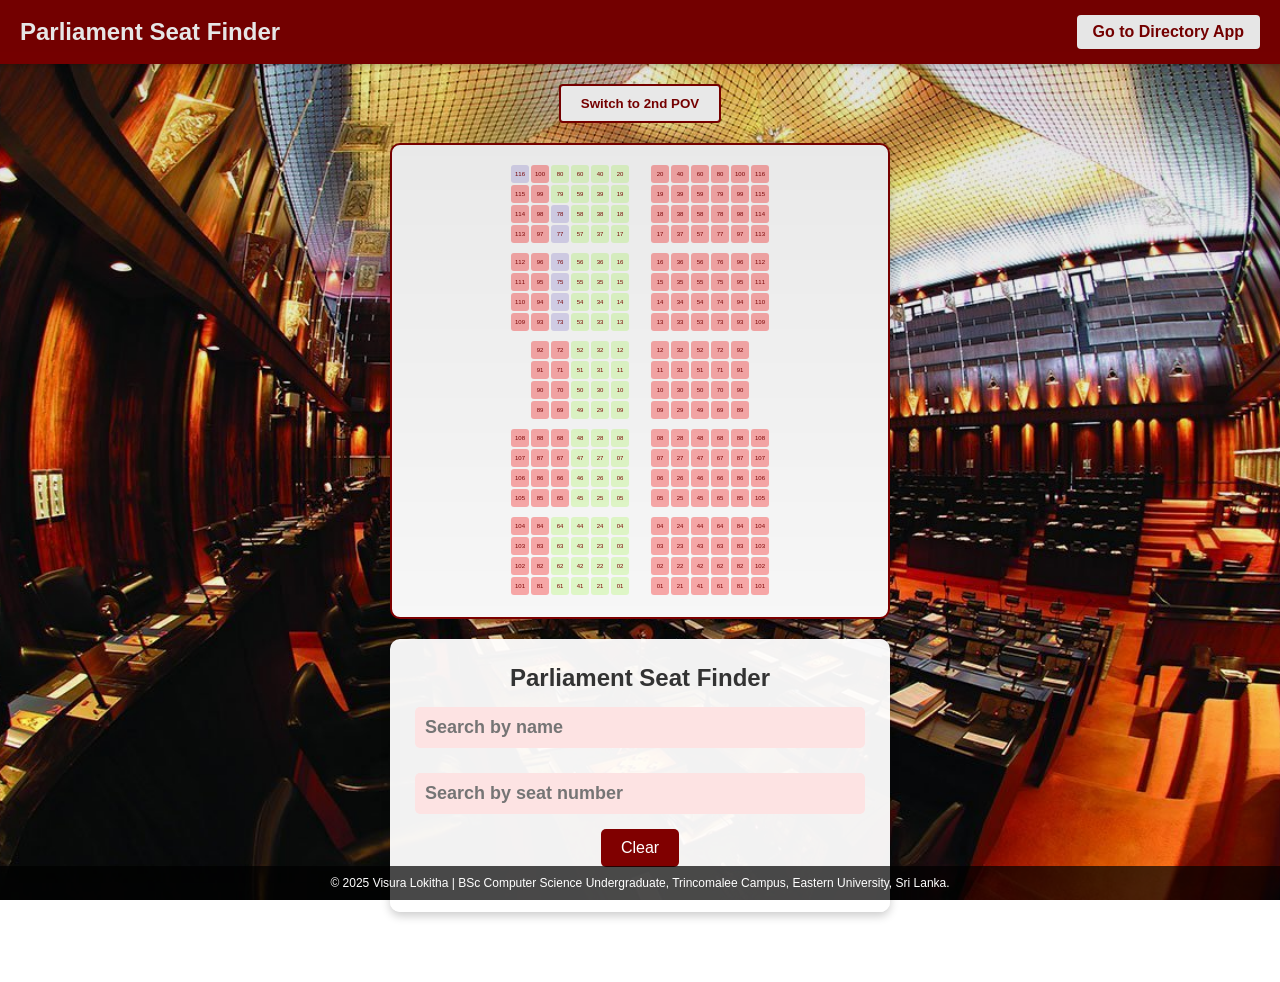
<file: index.html>
<!DOCTYPE html>
<html lang="en">
<head>
    <meta charset="UTF-8">
    <meta name="viewport" content="width=device-width, initial-scale=1.0">
    <meta name="2d80ed2da784241c2822c6486a6f27bb0899a171" content="2d80ed2da784241c2822c6486a6f27bb0899a171" />

    <!-- ✅ Primary SEO Meta Tags -->
    <title>Parliament Seat Finder | Sri Lanka Parliament Seats & MP Details</title>
    <meta name="description" content="Easily find Sri Lanka Parliament seats by MP name or seat number. A free community tool built to help the public access Sri Lankan Parliament seating information and MP contact details quickly.">
    <meta name="keywords" content="Parliament Seat Finder, Sri Lanka Parliament, Sri Lanka Parliament Seats, Sri Lanka Parliament Members, MP Seat Number, Sri Lanka MP, Member of Parliament Sri Lanka, Parliament Seating Chart, Sri Lanka Parliament 2024, Find MP Seat, Sri Lanka Parliament Contact">
    <meta name="author" content="Visura Lokitha De Silva">
    <meta name="robots" content="index, follow">
    <meta name="theme-color" content="#800000">

    <!-- ✅ Open Graph (Facebook, LinkedIn, WhatsApp previews) -->
    <meta property="og:type" content="website">
    <meta property="og:title" content="Parliament Seat Finder | Sri Lanka Parliament Seats">
    <meta property="og:description" content="A free tool built to help the public find Sri Lankan Parliament members' seats instantly by name or seat number.">
    <meta property="og:image" content="The-Sri-Lankan-Parliament.jpg">
    <meta property="og:locale" content="en_LK">
    <meta property="og:site_name" content="Parliament Seat Finder">

    <!-- ✅ Twitter Card -->
    <meta name="twitter:card" content="summary_large_image">
    <meta name="twitter:title" content="Parliament Seat Finder | Sri Lanka Parliament Seats">
    <meta name="twitter:description" content="A free community tool to find Sri Lankan MP seats by name or seat number. Built to help the public.">
    <meta name="twitter:image" content="The-Sri-Lankan-Parliament.jpg">

    <!-- ✅ Structured Data (JSON-LD) -->
    <script type="application/ld+json">
    {
        "@context": "https://schema.org",
        "@type": "WebApplication",
        "name": "Parliament Seat Finder",
        "description": "A free community web tool built to help the public easily find Sri Lankan Parliament members' seating positions by name or seat number.",
        "applicationCategory": "PublicUtility",
        "operatingSystem": "Any",
        "inLanguage": "en",
        "isAccessibleForFree": true,
        "author": {
            "@type": "Person",
            "name": "Visura Lokitha De Silva",
            "affiliation": {
                "@type": "EducationalOrganization",
                "name": "Trincomalee Campus, Eastern University, Sri Lanka"
            }
        },
        "keywords": "Sri Lanka Parliament, Parliament Seat Finder, Sri Lanka Parliament Seats, MP Seat"
    }
    </script>


    <link rel="stylesheet" href="styles.css">
    <link rel="icon" type="image/x-icon" href="icon.ico">

    <!-- Google Analytics -->
    <script async src="https://www.googletagmanager.com/gtag/js?id=G-EPT7260ZMK"></script>
    <script>
        window.dataLayer = window.dataLayer || [];
        function gtag(){dataLayer.push(arguments);}
        gtag('js', new Date());
        gtag('config', 'G-EPT7260ZMK');
    </script>
    <script type="text/javascript">
    (function(c,l,a,r,i,t,y){
        c[a]=c[a]||function(){(c[a].q=c[a].q||[]).push(arguments)};
        t=l.createElement(r);t.async=1;t.src="https://www.clarity.ms/tag/"+i;
        y=l.getElementsByTagName(r)[0];y.parentNode.insertBefore(t,y);
    })(window, document, "clarity", "script", "rvt0f2j2mu");
    </script>
    <style>
        /* Maroon header styles */
        .header {
            background-color: #800000;
            color: white;
            padding: 15px 20px;
            display: flex;
            justify-content: space-between;
            align-items: center;
            box-shadow: 0 2px 5px rgba(0, 0, 0, 0.2);
            margin-bottom: 20px;
        }
        .ad-box {
            width: 320px;
            height: 50px;
            overflow: hidden;
            margin: 10px auto;
            border-radius: 6px;
            box-shadow: 0 0 5px rgba(0,0,0,0.1);
        }
        .header h2 {
            color: white;
            margin: 0;
            font-size: 1.5rem;
        }

        .header-button {
            background-color: white;
            color: #800000;
            border: none;
            padding: 8px 16px;
            border-radius: 4px;
            font-weight: bold;
            cursor: pointer;
            transition: all 0.3s ease;
            text-decoration: none;
        }

        .header-button:hover {
            background-color: #f0f0f0;
            transform: translateY(-2px);
        }

        .pov-button {
            background-color: white;
            color: #800000;
            border: 2px solid #800000;
            padding: 10px 20px;
            border-radius: 4px;
            font-weight: bold;
            cursor: pointer;
            text-decoration: none;
            transition: all 0.3s ease;
            display: inline-block;
        }
        
        .center-buttons {
            text-align: center;
            margin: 10px 0 20px 0;
        }
    </style>
</head>
<body>
    <!-- Maroon Header -->
    <div class="header">
        <h2>Parliament Seat Finder</h2>
        <a href="https://visuralokithadesilva.github.io/Directory-app/" class="header-button" target="_blank">Go to Directory App</a>
    </div>

    <div class="overlay"></div>

    <div class="center-buttons">
        <button id="togglePovBtn" class="pov-button" onclick="togglePOV()">Switch to 2nd POV</button>
    </div>

    <div id="seatingLayoutContainer">
        <div id="seatingLayout" class="seating-layout"></div>
    </div>

    <div class="container">
        <h2>Parliament Seat Finder</h2>
        <div class="input-group">
            <input type="text" id="searchBox" placeholder="Search by name">
            <div id="suggestions" class="suggestions"></div>
        </div>
        <input type="text" id="seatNumber" placeholder="Search by seat number">
        <button class="clear-btn" onclick="clearSearch()">Clear</button>
    </div>

    <!-- Modal Structure -->
    <div id="memberModal" class="modal">
        <div class="modal-content">
            <span class="close-btn" onclick="closeModal()">&times;</span>
            <div id="modalBody"></div>
        </div>
    </div>

    <footer class="footer">
        © 2025 Visura Lokitha | BSc Computer Science Undergraduate, Trincomalee Campus, Eastern University, Sri Lanka.
    </footer>
    <script src="data.js"></script>
    <script src="script.js"></script>
</body>
</html>
</file>
<file: styles.css>
* {
    box-sizing: border-box;
    font-family: Arial, sans-serif;
    margin: 0;
    padding: 0;
}

html {
    min-height: 100vh;
}

body {
    height: auto;
    min-height: 100vh;
    overflow-y: auto; 
    background-image: url('The-Sri-Lankan-Parliament.jpg');
    background-size: cover;
    background-position: center center;
    background-attachment: fixed;
    background-repeat: no-repeat;
}

body {
    display: block;
    padding-bottom: 50px;
}

.overlay {
    pointer-events: none;
    position: fixed;
    width: 100%;
    height: 100%;
    background: linear-gradient(to bottom, rgba(0, 0, 0, 0.1), rgba(0, 0, 0, 0));
    top: 0;
    left: 0;
    z-index: 1;
}

.container {
    background: rgba(255, 255, 255, 0.95);
    padding: 25px;
    border-radius: 10px;
    box-shadow: 0 4px 10px rgba(0, 0, 0, 0.2);
    width: 90%;
    max-width: 500px;
    text-align: center;
    position: relative;
    z-index: 2;
    margin: 20px auto;
}

h2 {
    color: #333;
    margin-bottom: 15px;
}

.input-group {
    position: relative;
    margin-bottom: 15px;
}

/* Name search suggestions – inside the input-group */
.input-group > .suggestions {
    position: absolute;
    top: 100%;
    left: 0;
    background: white;
    width: 100%;
    border: 1px solid #ccc;
    border-radius: 5px;
    display: none;
    max-height: 150px;
    overflow-y: auto;
    z-index: 1000;
}

/* Seat search input and its suggestions (using the fact that it’s a direct child of .container) */
input#seatNumber {
    background: #fde3e3;
    font-size: 18px;
    font-weight: bold;
    color: #800000;
    padding: 10px;
    border-radius: 5px;
    border: none;
    text-align: left;
    margin-top: 10px; /* Space between the two inputs */
}

/* The suggestions div immediately following the seatNumber input */
.container > .suggestions {
    /* Use static positioning so it pushes the following content down instead of overlapping */
    position: static;
    display: none; /* Controlled via JS */
    margin-top: 5px;
    background: white;
    width: 100%;
    border: 1px solid #ccc;
    border-radius: 5px;
    max-height: 150px;
    overflow-y: auto;
    z-index: auto;
}

input {
    width: 100%;
    padding: 10px;
    font-size: 16px;
    border: 1px solid #ccc;
    border-radius: 5px;
    outline: none;
    transition: 0.3s;
    background: white;
    color: black;
}

input:focus {
    border-color: #007bff;
}

#searchBox {
    background: #fde3e3;
    font-size: 18px;
    font-weight: bold;
    color: #800000;
    padding: 10px;
    border-radius: 5px;
    border: none;
    text-align: left;
}

.suggestion-item {
    padding: 10px;
    cursor: pointer;
    transition: 0.3s;
}

.suggestion-item:hover, .selected {
    background: #007bff;
    color: white;
}

.clear-btn {
    margin-top: 15px;
    padding: 10px 20px;
    background-color: #800000;
    color: white;
    font-size: 16px;
    border: none;
    border-radius: 5px;
    cursor: pointer;
    transition: 0.3s;
    margin-bottom: 20px;
}

.pov-button:hover {
    background-color: #f0f0f0;
    transform: translateY(-2px);
}
.center-buttons {
    text-align: center;
    margin-bottom: 20px;
}

.download-btn {
    display: block;
    margin: 20px auto;
    margin-top: 15px;
    padding: 10px 20px;
    background-color: white;
    color: #800000;
    font-size: 16px;
    border: none;
    border-radius: 5px;
    cursor: pointer;
    transition: 0.3s;
    margin-bottom: 20px;
    align-items: center;
}

.clear-btn:hover {
    background-color: #a00000;
}

.footer {
    position: fixed;
    bottom: 0;
    left: 0;
    width: 100%;
    text-align: center;
    font-size: 12px;
    color: white;
    background-color: rgba(0, 0, 0, 0.7); 
    padding: 10px 0;
    z-index: 2;
}

.seating-layout {
    display: flex;
    flex-direction: column;
    align-items: center;
    justify-content: center;
    background: white; 
    border-radius: 10px; 
    padding: 20px; 
    box-shadow: 0 4px 10px rgba(0, 0, 0, 0.2);
    width: 90%;
    max-width: 500px;
    margin: 20px auto; 
    overflow: auto; 
    border: 2px solid #800000;
}

.row {
    display: flex;
    gap: 2px;
    margin-bottom: 2px;
}

.seat {
    width: 18px;
    height: 18px;
    background-color: initial;
    color: #800000;
    display: flex;
    justify-content: center;
    align-items: center;
    border-radius: 3px;
    font-size: 6px;
    cursor: pointer;
    transition: background-color 0.3s;
}

.seat[data-seat^="G-"],
.seat[data-seat^="OG-"] {
    background-color: lightcoral; /* light red */
}

/* For seats that start with "O-" → light blue by default */
.seat[data-seat^="O-"] {
    background-color: lightblue;
}

/* For the specific O seats that should be light green */
.seat[data-seat="O-73"],
.seat[data-seat="O-74"],
.seat[data-seat="O-75"],
.seat[data-seat="O-76"],
.seat[data-seat="O-77"],
.seat[data-seat="O-78"] {
    background-color: lightgreen;
}

.seat:hover {
    opacity: 0.8;
}

.seat.highlighted {
    background-color: #ff4500 !important;
    transform: scale(1.2);
    z-index: 10;
    box-shadow: 0 0 10px rgba(255, 69, 0, 0.7);
}

.empty {
    width: 18px;
    height: 18px;
    visibility: hidden;
}

.row-break {
    height: 8px;
}

a {
    text-decoration: none;
}

/* ===================== MODAL ===================== */
.modal {
    display: none;
    position: fixed;
    z-index: 9999;
    left: 0;
    top: 0;
    width: 100%;
    height: 100%;
    background-color: rgba(0, 0, 0, 0.6);
    backdrop-filter: blur(4px);
    overflow-y: auto;
}

.modal-content {
    background-color: #fff;
    margin: 5% auto;
    padding: 25px;
    border-radius: 12px;
    width: 90%;
    max-width: 420px;
    position: relative;
    box-shadow: 0 8px 30px rgba(0, 0, 0, 0.3);
    text-align: left;
    animation: slideDown 0.3s ease;
}

@keyframes slideDown {
    from { transform: translateY(-30px); opacity: 0; }
    to   { transform: translateY(0);     opacity: 1; }
}

.close-btn {
    position: absolute;
    top: 10px;
    right: 15px;
    color: #aaa;
    font-size: 28px;
    font-weight: bold;
    cursor: pointer;
    line-height: 1;
}

.close-btn:hover {
    color: #800000;
}

.member-card {
    display: flex;
    flex-direction: column;
    align-items: center;
}

.member-image {
    width: 120px;
    height: auto;
    border-radius: 8px;
    margin-bottom: 15px;
    border: 3px solid #800000;
}

.member-name {
    font-size: 1.1rem;
    color: #800000;
    font-weight: bold;
    margin-bottom: 4px;
    text-align: center;
}

.member-title {
    font-size: 0.85rem;
    color: #555;
    margin-bottom: 15px;
    text-align: center;
    font-style: italic;
}

.member-details {
    width: 100%;
}

.member-details p {
    font-size: 0.85rem;
    margin: 6px 0;
    color: #333;
    display: flex;
    justify-content: space-between;
    border-bottom: 1px solid #eee;
    padding-bottom: 5px;
    gap: 10px;
}

.member-details strong {
    color: #800000;
    white-space: nowrap;
}
</file>
